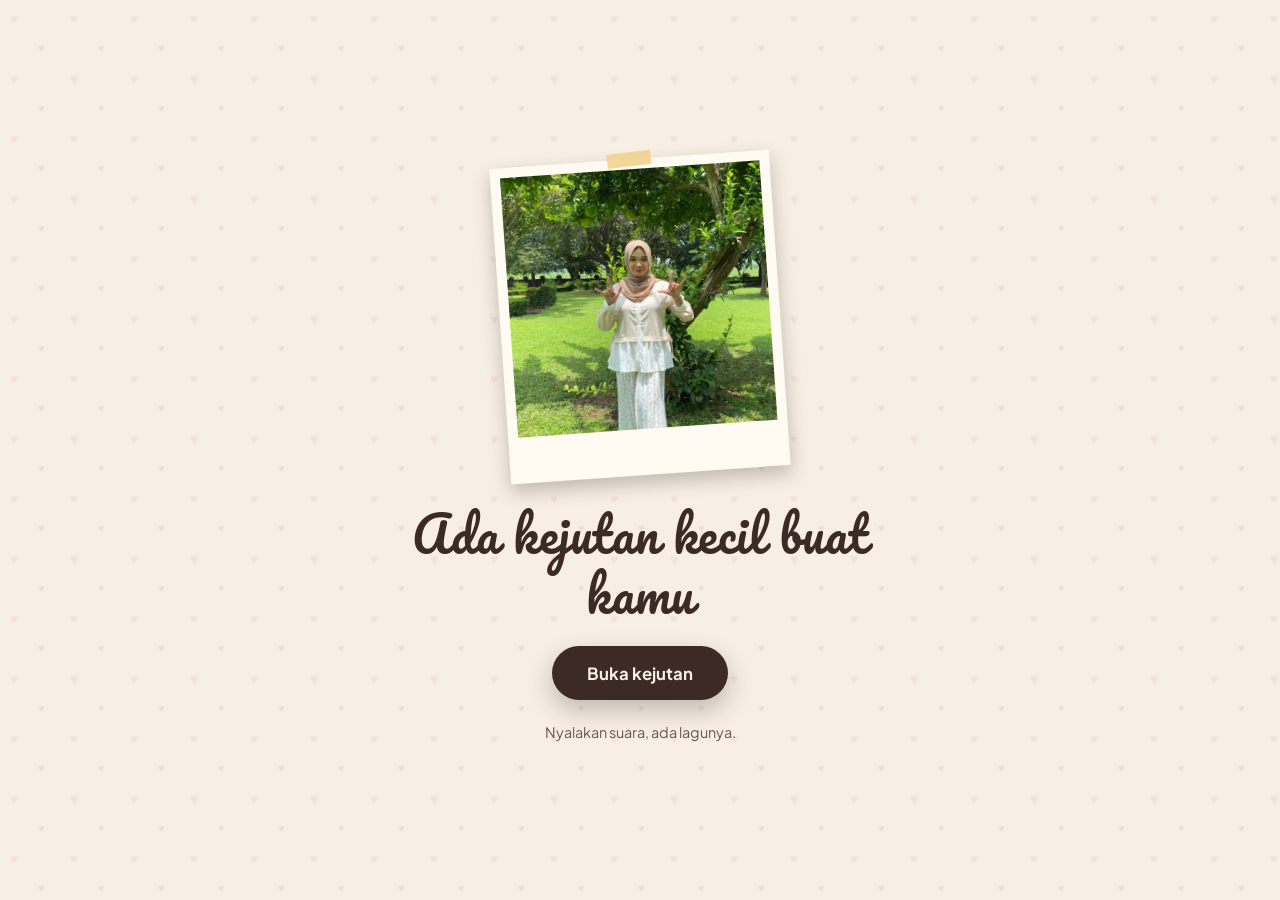
<file: index.html>
<!DOCTYPE html>
<html lang="id">
<head>
<meta charset="UTF-8">
<meta name="viewport" content="width=device-width, initial-scale=1, viewport-fit=cover">
<meta name="theme-color" content="#f7efe3">
<title>Selamat ulang tahun, kak</title>
<link rel="icon" href="assets/favicon.svg" type="image/svg+xml">
<link rel="preconnect" href="https://fonts.googleapis.com">
<link rel="preconnect" href="https://fonts.gstatic.com" crossorigin>
<link rel="stylesheet" href="https://fonts.googleapis.com/css2?family=Caveat:wght@600&family=Leckerli+One&family=Pacifico&family=Plus+Jakarta+Sans:wght@400;600;700;800&family=Yellowtail&display=swap">
<link rel="stylesheet" href="styles.css">
</head>
<body>
<canvas id="paperRain" class="paper-rain" aria-hidden="true"></canvas>

<section class="cover" id="cover" aria-label="Pembuka">
  <!-- 📸 FOTO SAMPUL / COVER (Ganti 'assets/foto2.webp' di bawah ini) -->
  <div class="pol">
    <img src="assets/foto7.webp.webp" alt="Foto Sampul" width="1080" height="1080">
  </div>
  <h1>Ada kejutan kecil buat kamu</h1>
  <button class="open" id="open" type="button">Buka kejutan</button>
  <p>Nyalakan suara, ada lagunya.</p>
</section>

<header class="intro">
<div class="header-container">
  <div class="typo-badge">
    <h1 class="title-typography">
      <span class="typo-main typo-top"><i style="--d:.35s">Selamat</i></span>
      <span class="typo-banner"><i style="--d:.5s">ULANG TAHUN</i></span>
      <span class="typo-main typo-bottom"><i style="--d:.65s">kak<b>♡</b></i></span>
      <span class="typo-sub"><i style="--d:.8s">SPESIAL UNTUKMU</i></span>
    </h1>
  </div>
</div>
  <p class="wish" id="wish" aria-hidden="true"></p>
</header>

<main class="rain" id="rain" aria-label="Foto kenangan"></main>

<audio id="song" loop preload="auto" src="assets/SpotiDown.App - Diri - Tulus.mp3"></audio>

<div class="dock" id="dock" hidden>
  <div class="disc" aria-hidden="true"></div>
  <div class="meta"><b>Diri</b><span id="sub">Tulus</span></div>
  <button class="play" id="play" type="button" aria-label="Putar musik" aria-pressed="false">
    <svg class="pl" viewBox="0 0 24 24" aria-hidden="true"><path d="M8 5v14l11-7z"/></svg>
    <svg class="pa" viewBox="0 0 24 24" aria-hidden="true"><path d="M7 5h4v14H7zM13 5h4v14h-4z"/></svg>
  </button>
  <div class="prog" aria-hidden="true"><b id="progress"></b></div>
</div>

<div class="lb" id="lb" role="dialog" aria-modal="true" aria-label="Foto kenangan" inert>
  <div class="stage" id="stage"><figure class="frame" id="frame"><img id="lbImg" alt=""></figure></div>
  <button class="round x" id="lbClose" type="button" aria-label="Tutup foto"><svg viewBox="0 0 24 24"><path d="M6 6l12 12M18 6 6 18"/></svg></button>
  <div class="bar">
    <button class="round" id="lbPrev" type="button" aria-label="Foto sebelumnya"><svg viewBox="0 0 24 24"><path d="M15 5l-7 7 7 7"/></svg></button>
    <p id="lbCount" aria-live="polite"></p>
    <button class="round" id="lbNext" type="button" aria-label="Foto berikutnya"><svg viewBox="0 0 24 24"><path d="M9 5l7 7-7 7"/></svg></button>
  </div>
</div>

<script src="assets/confetti.browser.min.js"></script>
<script src="script.js" defer></script>
</body>
</html>
</file>
<file: styles.css>
@font-face{font-family:'Super Waffles';src:url('assets/fonts/SuperWaffles.ttf') format('truetype');font-weight:normal;font-style:normal;font-display:swap}
:root{--paper:#f7efe3;--ink:#3b2a26;--rose:#c63f5b;--tape:#f2d38c;--card:#fffaf2;--muted:#6b544d;
--script:'Pacifico',cursive;--script-yellow:'Yellowtail',cursive;--script-leckerli:'Leckerli One',cursive;
--waffles:'Super Waffles',cursive;--hand:"Caveat","Segoe Print","Bradley Hand",cursive;--sans:"Plus Jakarta Sans",system-ui,-apple-system,"Segoe UI",sans-serif}
*,*::before,*::after{box-sizing:border-box}
[hidden]{display:none!important}
html,body{height:100%;margin:0}
body{height:100vh;height:100dvh;overflow:hidden;color:var(--ink);font-family:var(--sans);-webkit-tap-highlight-color:transparent;
background-color:var(--paper);background-image:url("data:image/svg+xml,%3Csvg xmlns='http://www.w3.org/2000/svg' width='60' height='60' viewBox='0 0 60 60'%3E%3Ctext x='10' y='24' font-size='14' fill='%23c63f5b' opacity='0.08'%3E♥%3C/text%3E%3Ctext x='38' y='52' font-size='11' fill='%233b2a26' opacity='0.07'%3E♥%3C/text%3E%3C/svg%3E");background-size:60px 60px;
display:grid;grid-template-rows:auto 1fr}
button{font:inherit;color:inherit;cursor:pointer}
:focus-visible{outline:2px solid var(--rose);outline-offset:3px}

/* Polaroid + selotip */
.pol{display:block;position:relative;padding:6px 6px 22px;background:var(--card);box-shadow:0 8px 18px rgba(59,42,38,.28)}
.pol::before{content:"";position:absolute;top:-7px;left:calc(50% - 22px);width:44px;height:14px;background:rgba(242,211,140,.88);transform:rotate(-3deg)}
.pol img{display:block;width:100%;height:auto;-webkit-user-drag:none;user-select:none}

/* Layar pembuka */
.cover{position:fixed;inset:0;z-index:50;display:flex;flex-direction:column;align-items:center;justify-content:center;gap:1.4rem;padding:2rem;text-align:center;
background-color:var(--paper);background-image:url("data:image/svg+xml,%3Csvg xmlns='http://www.w3.org/2000/svg' width='60' height='60' viewBox='0 0 60 60'%3E%3Ctext x='10' y='24' font-size='14' fill='%23c63f5b' opacity='0.08'%3E♥%3C/text%3E%3Ctext x='38' y='52' font-size='11' fill='%233b2a26' opacity='0.07'%3E♥%3C/text%3E%3C/svg%3E");background-size:60px 60px}
.cover .pol{width:min(62vw,250px);padding:10px 10px 46px;transform:rotate(-4deg)}
.cover .pol span{position:absolute;left:0;right:0;bottom:8px;font:400 1.8rem/1 var(--script)}
.cover h1{margin:.4rem 0 0;max-width:12em;font:400 clamp(2.2rem,8.5vw,3rem)/1.25 var(--script);letter-spacing:.01em}
.open{min-height:54px;padding:0 2.2rem;border:0;border-radius:999px;background:var(--ink);color:var(--paper);font-weight:700;font-size:1.05rem;box-shadow:0 10px 24px rgba(59,42,38,.28)}
.open:active{transform:scale(.97)}
.cover p{margin:0;font-size:.9rem;color:var(--muted)}
.opened .cover{transform:translateY(-100%);visibility:hidden;transition:transform .9s cubic-bezier(.7,0,.2,1),visibility 0s .9s}

/* Judul: tipografi vintage retro ala "Good Gigs" */
.intro{position:relative;z-index:5;padding:calc(env(safe-area-inset-top,0px) + .6rem) 1.5rem .4rem;text-align:center}
.typo-badge{display:inline-flex;flex-direction:column;align-items:center;position:relative}
.title-typography{margin:0;display:flex;flex-direction:column;align-items:center;position:relative;line-height:1}
.title-typography span{display:inline-block;overflow:hidden;padding:.1em .2em}
.title-typography i{display:inline-block;font-style:normal;transform:translateY(115%)}
.opened .title-typography i{transform:none;transition:transform .9s cubic-bezier(.2,.8,.2,1) var(--d,.5s)}

/* Kata utama (Retro brush script seperti "Good" & "Gigs") */
.typo-main{font-family:var(--script);font-weight:400;font-size:clamp(3.2rem,14vw,4.8rem);line-height:.85;color:var(--ink);letter-spacing:.01em;transform:rotate(-4deg);text-shadow:0 2px 0 rgba(247,239,227,.9)}
.typo-top{margin-bottom:-.25em;margin-left:-1.2rem}
.typo-bottom{margin-top:-.15em;margin-left:.6rem}
.typo-bottom b{color:var(--rose);font-weight:normal;display:inline-block;transform:scale(1.15) rotate(5deg);margin-left:.15em}

/* Banner pita tengah ala "TYPOGRAPHY" */
.typo-banner{margin-top:-.35em;margin-bottom:-.35em;margin-left:2.5rem;z-index:3;transform:rotate(-2deg)}
.typo-banner i{display:inline-block;background:var(--ink);color:var(--paper);font-family:var(--sans);font-size:clamp(.7rem,2.8vw,.88rem);font-weight:800;letter-spacing:.28em;padding:.3rem 1.4rem;border-radius:2px;box-shadow:0 4px 12px rgba(59,42,38,.22);clip-path:polygon(9px 0%,100% 0%,calc(100% - 9px) 50%,100% 100%,9px 100%,0% 50%)}

/* Sub-teks bawah ala "FOR YOU" */
.typo-sub{margin-top:.35rem}
.typo-sub i{font-family:var(--sans);font-size:clamp(.68rem,2.5vw,.82rem);font-weight:800;letter-spacing:.38em;color:var(--muted);text-transform:uppercase}
.wish{min-height:1.7em;margin:.55rem auto 0;font-family:var(--hand);font-size:clamp(1.45rem,5vw,1.85rem);font-weight:600;color:var(--ink);opacity:0;transform:translateY(5px);transition:opacity .45s ease,transform .45s ease;text-align:center;line-height:1.25}
.wish.show{opacity:1;transform:translateY(0)}
.hint{margin:.15rem auto 0;font-size:.8rem;color:var(--muted);text-align:center}

/* Hujan foto: naik dari bawah, memudar sebelum menyentuh judul */
.rain{position:relative;overflow:hidden;min-height:0;--rh:600px;
-webkit-mask-image:linear-gradient(to bottom,transparent 0,#000 26%);mask-image:linear-gradient(to bottom,transparent 0,#000 26%)}
.card{position:absolute;top:0;left:var(--x);width:var(--w);z-index:var(--z);margin:0;padding:0;border:0;background:none;display:block;opacity:var(--op);
animation:rise var(--dur) linear var(--delay) infinite backwards;animation-play-state:paused}
.sway{display:block;transform-origin:50% 0;animation:sway var(--sd) ease-in-out var(--sdel) infinite alternate}
.opened .card{animation-play-state:running}
body.lb-open .card{animation-play-state:paused}
.card:active .pol{transform:scale(.97)}
@keyframes rise{from{transform:translateY(var(--rh))}to{transform:translateY(calc(var(--ch) * -1))}}
@keyframes sway{from{transform:translateX(var(--sa)) rotate(calc(var(--rot) - 3deg))}to{transform:translateX(var(--sb)) rotate(calc(var(--rot) + 3deg))}}
.rain.static{display:flex;flex-wrap:wrap;gap:22px;justify-content:center;align-content:flex-start;overflow-y:auto;padding:1.5rem 1rem 6rem;-webkit-mask-image:none;mask-image:none}
.static .card{position:static;width:min(42vw,170px);animation:none}
.static .sway{animation:none;transform:rotate(var(--rot))}

/* Hujan kertas pesta (Party Paper Rain) */
.paper-rain{position:fixed;inset:0;width:100%;height:100%;pointer-events:none;z-index:25;opacity:0;transition:opacity 1.2s ease}
.opened .paper-rain{opacity:1}

/* Pemutar musik */
.dock{position:fixed;z-index:40;left:50%;bottom:max(1rem,env(safe-area-inset-bottom));transform:translateX(-50%);width:min(92vw,360px);height:64px;
display:flex;align-items:center;gap:.8rem;padding:0 .6rem 0 .6rem;border-radius:999px;overflow:hidden;background:var(--ink);color:var(--paper);box-shadow:0 10px 26px rgba(59,42,38,.35)}
.disc{width:44px;height:44px;flex:none;border-radius:50%;position:relative;
background:radial-gradient(circle,var(--tape) 0 17%,#120610 18% 22%,transparent 23%),conic-gradient(from 30deg,#1a0a12,#4a2338,#1a0a12 25%,#4a2338 50%,#1a0a12 75%,#4a2338,#1a0a12);
box-shadow:0 0 0 1px rgba(247,239,227,.25);animation:spin 6s linear infinite;animation-play-state:paused}
.dock.playing .disc{animation-play-state:running}
@keyframes spin{to{transform:rotate(360deg)}}
.meta{flex:1;min-width:0;display:flex;flex-direction:column;line-height:1.25}
.meta b{font-size:.95rem}
.meta span{font-size:.8rem;opacity:.75}
.play{flex:none;width:44px;height:44px;border:0;border-radius:50%;background:var(--tape);color:var(--ink);display:grid;place-items:center}
.play svg{width:20px;height:20px;fill:currentColor}
.play .pa,.dock.playing .play .pl{display:none}
.dock.playing .play .pa{display:block}
.prog{position:absolute;left:0;right:0;bottom:0;height:3px;background:rgba(247,239,227,.22)}
.prog b{display:block;height:100%;background:var(--tape);transform:scaleX(0);transform-origin:left}

/* Penampil foto */
.lb{position:fixed;inset:0;z-index:60;background:rgba(32,20,17,.94);opacity:0;visibility:hidden;transition:opacity .25s,visibility 0s .25s}
.lb.on{opacity:1;visibility:visible;transition:opacity .25s}
.stage{width:100%;height:100%;display:grid;place-items:center;padding:4rem 1rem 6rem;touch-action:pan-y}
.frame{margin:0;padding:12px 12px 46px;background:var(--card);box-shadow:0 20px 60px rgba(0,0,0,.55);transform:rotate(-1.2deg)}
.frame.in{animation:fade .3s}
@keyframes fade{from{opacity:0;transform:rotate(-1.2deg) scale(.97)}}
#lbImg{display:block;max-width:calc(100vw - 2rem - 24px);max-height:calc(100vh - 11rem);max-height:calc(100dvh - 11rem);-webkit-user-drag:none}
.round{width:48px;height:48px;border-radius:50%;border:1px solid rgba(247,239,227,.3);background:rgba(247,239,227,.12);color:var(--paper);display:grid;place-items:center}
.round svg{width:22px;height:22px;fill:none;stroke:currentColor;stroke-width:1.8;stroke-linecap:round;stroke-linejoin:round}
.x{position:absolute;top:max(1rem,env(safe-area-inset-top));right:1rem}
.bar{position:absolute;left:50%;bottom:max(1.2rem,env(safe-area-inset-bottom));transform:translateX(-50%);display:flex;align-items:center;gap:1.4rem;color:var(--paper)}
.bar p{margin:0;min-width:4.5em;text-align:center;font-size:.9rem}

/* Desktop */
@media(min-width:900px){
.intro{padding:1.5rem 4rem .5rem;text-align:center}
.typo-main{font-size:clamp(4.8rem,7.5vw,6.5rem)}
.typo-top{margin-left:-2rem}
.typo-bottom{margin-left:1.5rem}
.typo-banner{margin-left:4.5rem}
.typo-banner i{font-size:1.05rem;padding:.38rem 1.8rem}
.typo-sub i{font-size:.95rem}
.wish{font-size:2rem}
.hint{font-size:.9rem}
.dock{bottom:2rem;width:380px}
.cover .pol{width:280px}
}
@media(prefers-reduced-motion:reduce){
*,*::before,*::after{animation:none!important;transition:none!important}
.title-typography i{transform:none}
}
</file>
